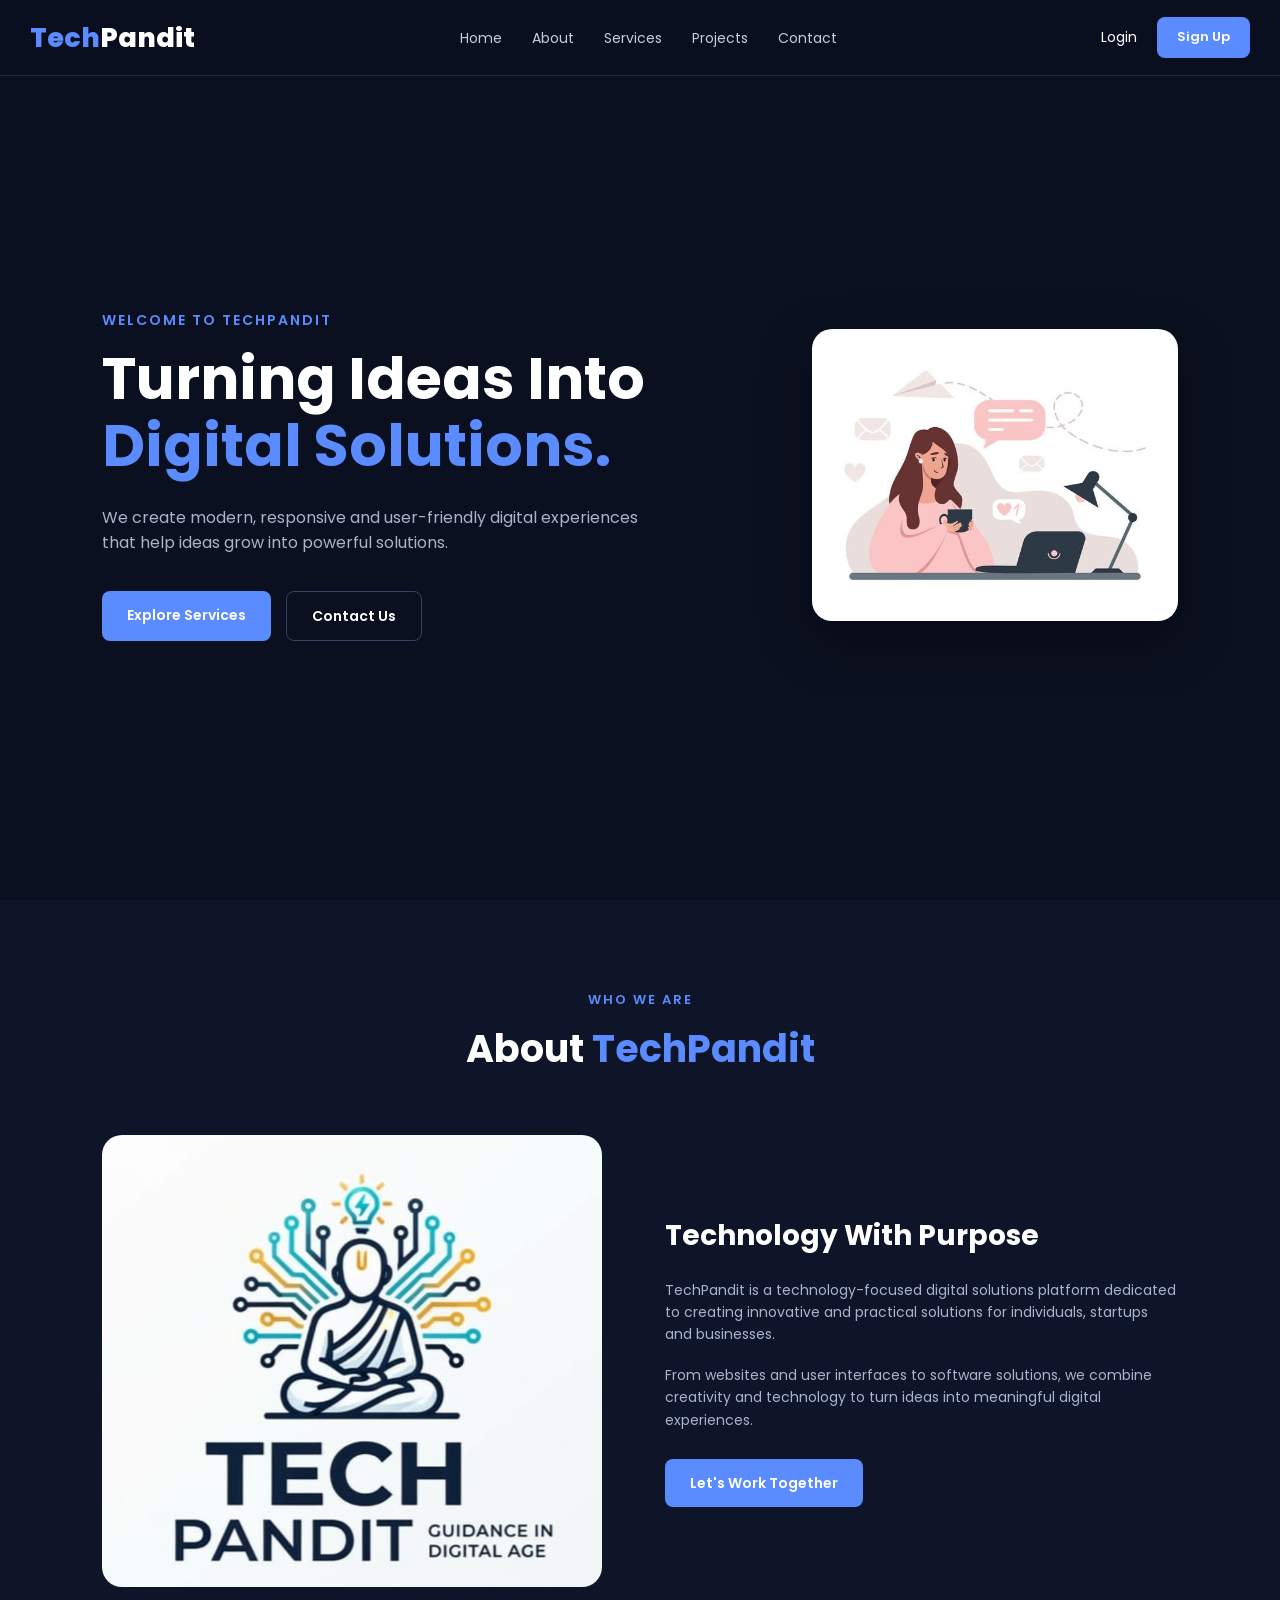
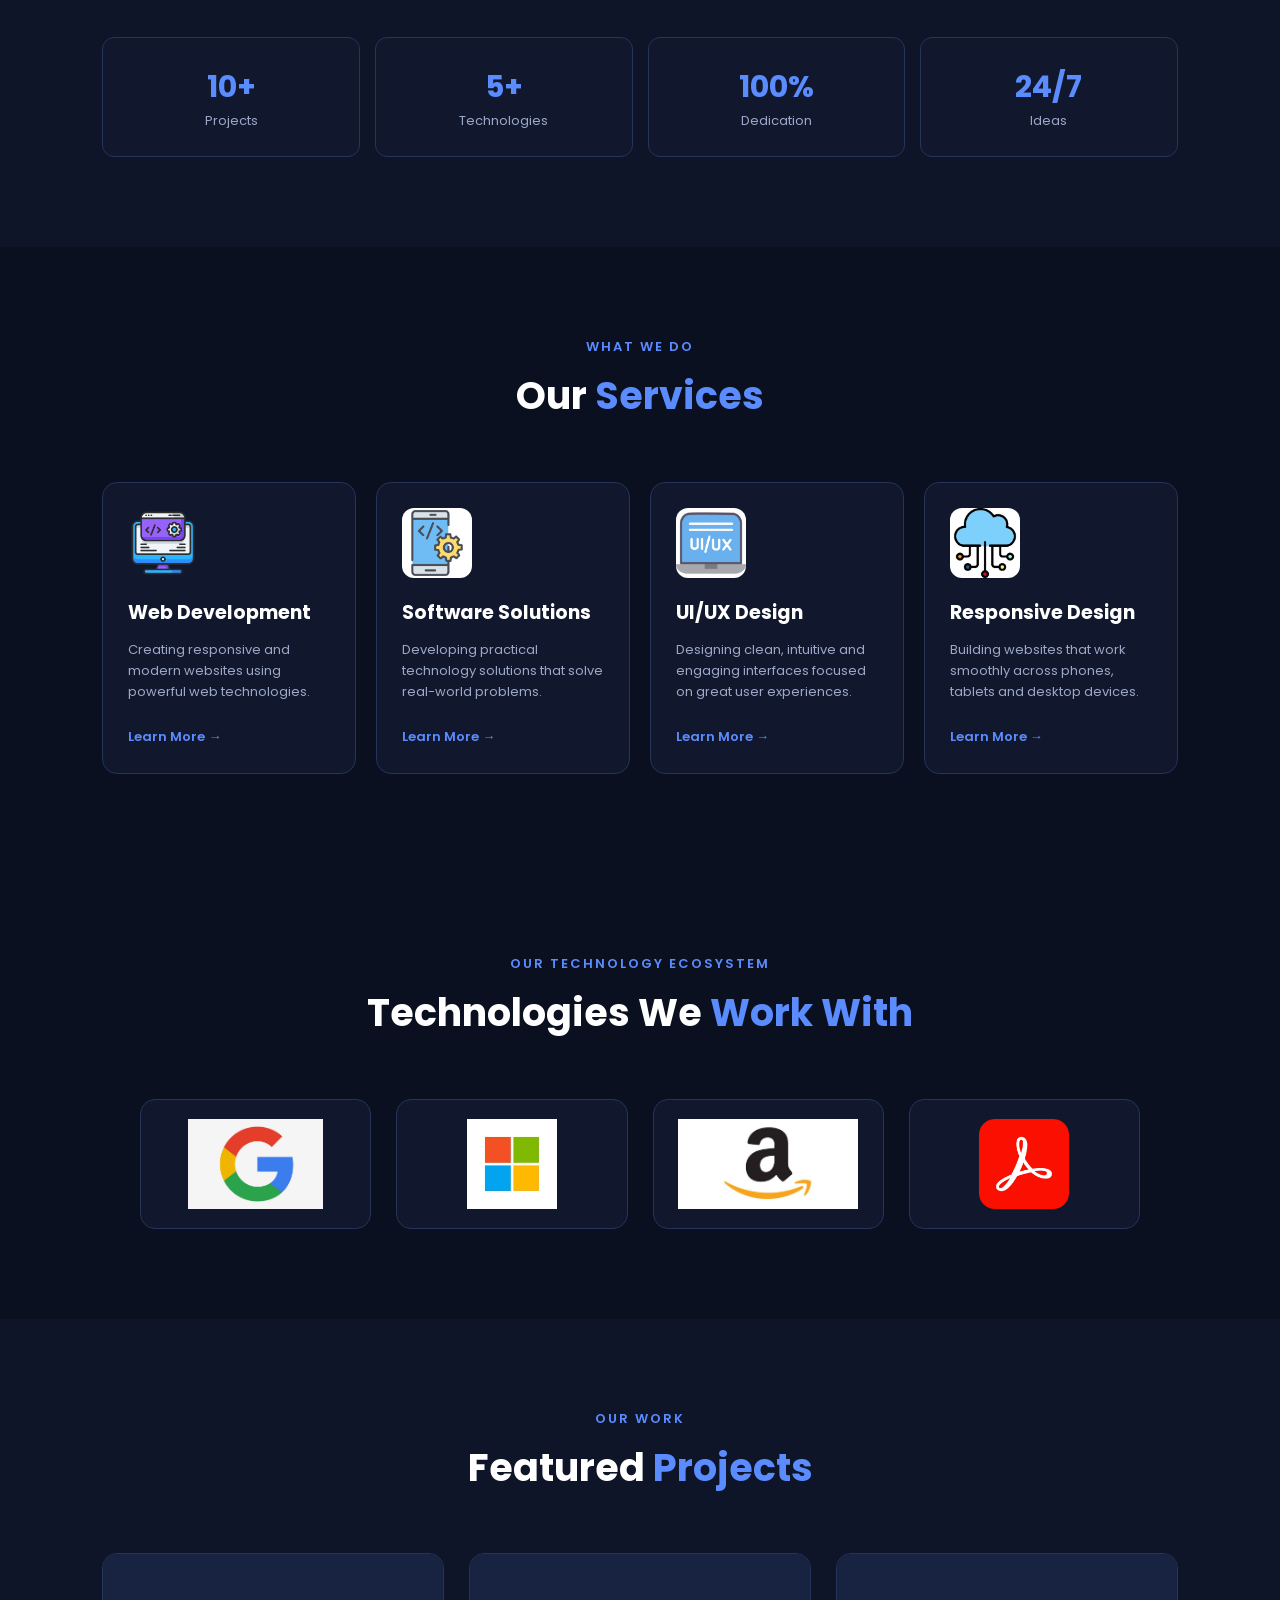
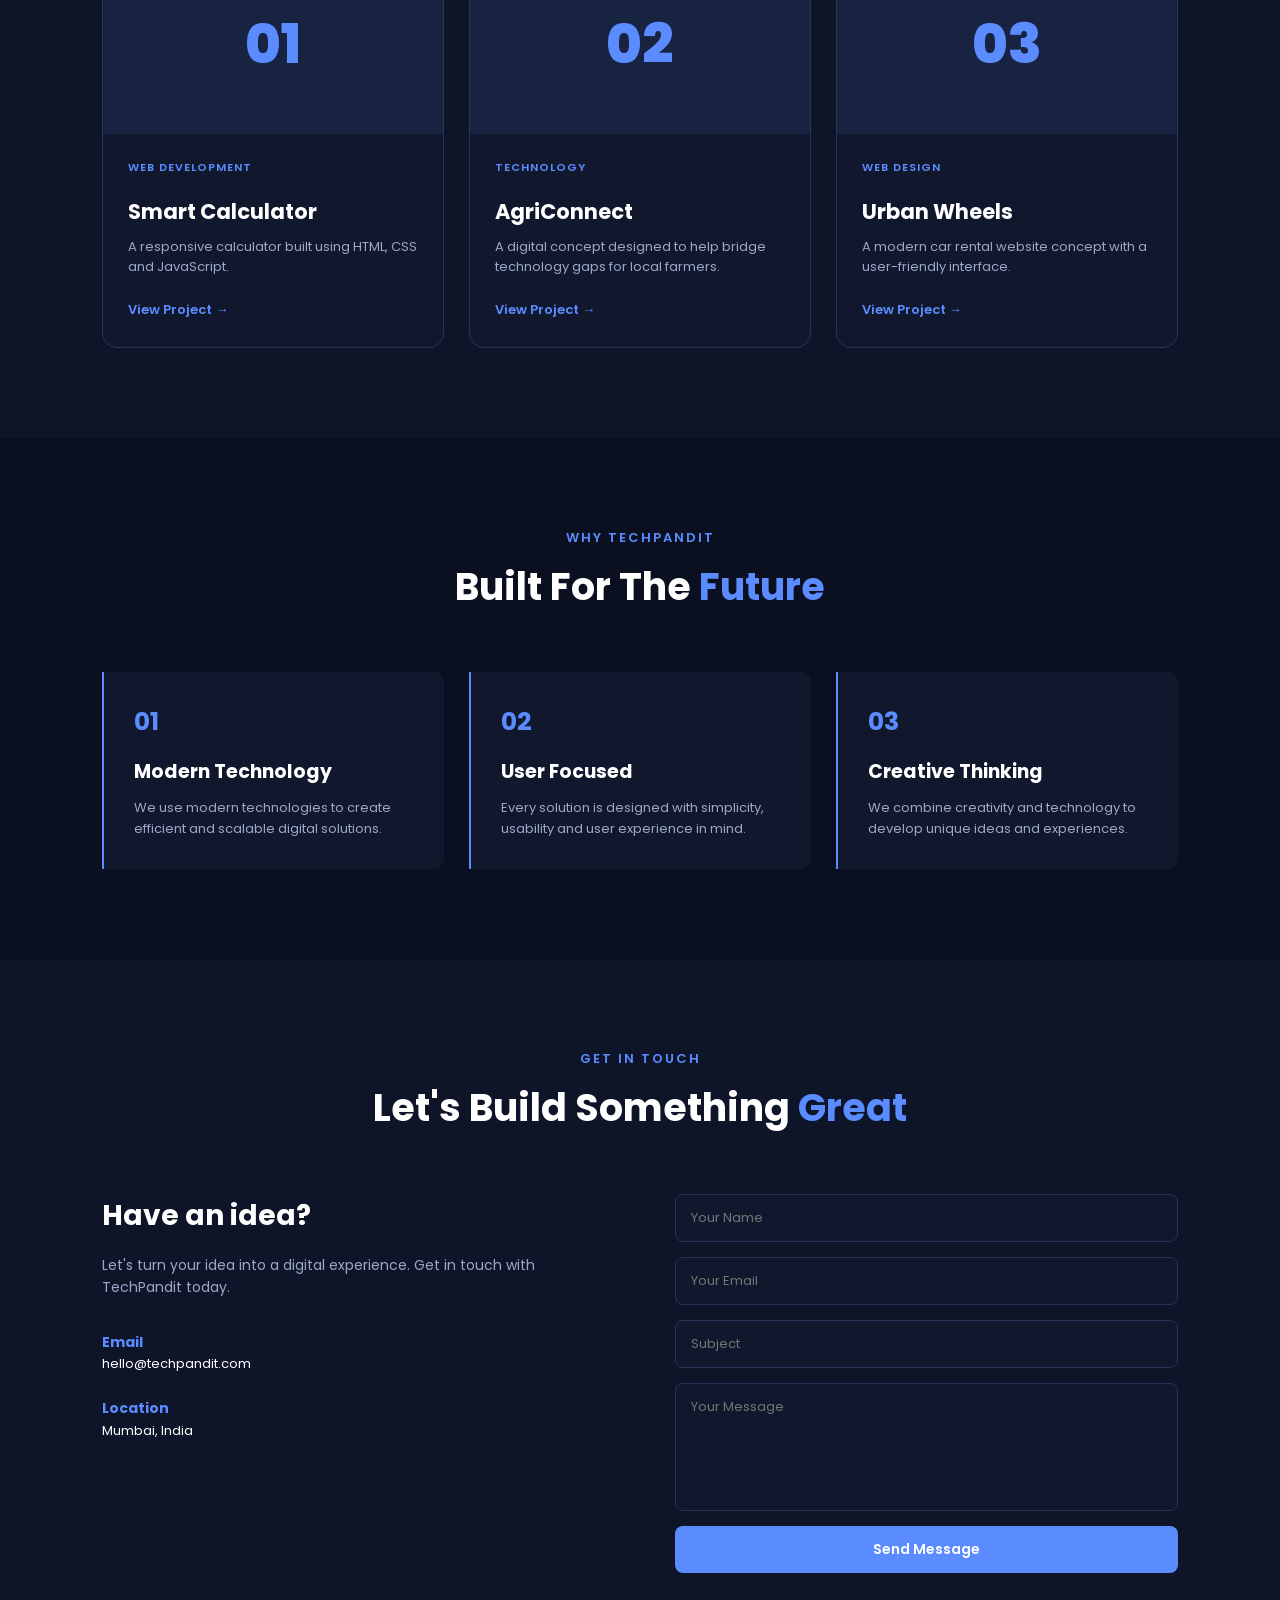
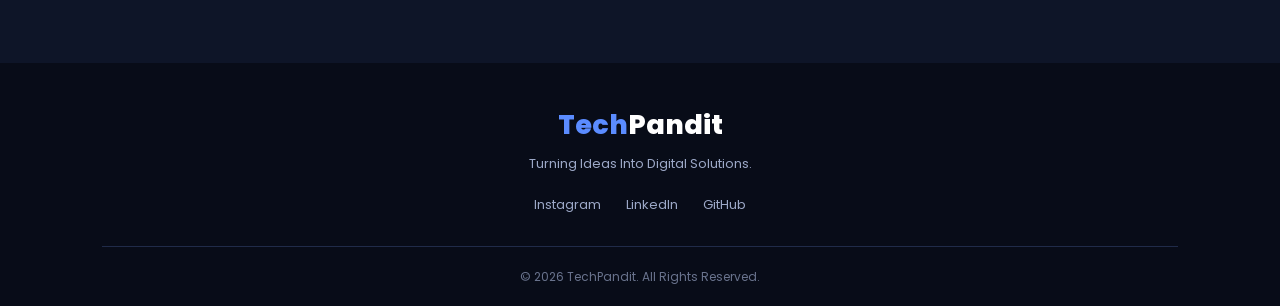
<file: sonu_task_2/index.html>
<!DOCTYPE html>
<html lang="en">

<head>
    <meta charset="UTF-8">
    <meta name="viewport" content="width=device-width, initial-scale=1.0">

    <title>TechPandit | Digital Solutions</title>

    <!-- CSS -->
    <link rel="stylesheet" href="style.css">

    <!-- Google Font -->
    <link href="https://fonts.googleapis.com/css2?family=Poppins:wght@300;400;500;600;700;800&display=swap"
        rel="stylesheet">
</head>

<body>

    <!-- ================= NAVBAR ================= -->

    <header>
        <nav class="navbar">

            <div class="logo">
                <span>Tech</span>Pandit
            </div>

            <ul class="nav-links">
                <li><a href="#home">Home</a></li>
                <li><a href="#about">About</a></li>
                <li><a href="#services">Services</a></li>
                <li><a href="#projects">Projects</a></li>
                <li><a href="#contact">Contact</a></li>
            </ul>

            <div class="nav-actions">
                <a href="login.html" class="login-link">Login</a>
                <a href="signup.html" class="nav-button">Sign Up</a>
            </div>

        </nav>
    </header>


    <!-- ================= HERO SECTION ================= -->

    <section id="home" class="hero">

        <div class="hero-content">

            <p class="hero-small-text">
                WELCOME TO TECHPANDIT
            </p>

            <h1>
                Turning Ideas Into
                <span>Digital Solutions.</span>
            </h1>

            <p class="hero-description">
                We create modern, responsive and user-friendly digital
                experiences that help ideas grow into powerful solutions.
            </p>

            <div class="hero-buttons">

                <a href="#services" class="primary-button">
                    Explore Services
                </a>

                <a href="#contact" class="secondary-button">
                    Contact Us
                </a>

            </div>

        </div>


        <!-- Hero Image -->

        <div class="hero-image">

            <img src="images/heroimage.jpg"
                alt="TechPandit Technology">

        </div>

    </section>


    <!-- ================= ABOUT SECTION ================= -->

    <section id="about" class="about">

        <div class="section-heading">

            <p>WHO WE ARE</p>

            <h2>
                About <span>TechPandit</span>
            </h2>

        </div>


        <div class="about-content">

            <!-- About Image -->

            <div class="about-image">

                <img src="images/about.jpg"
                    alt="About TechPandit">

            </div>


            <!-- About Text -->

            <div class="about-text">

                <h3>
                    Technology With Purpose
                </h3>

                <p>
                    TechPandit is a technology-focused digital solutions
                    platform dedicated to creating innovative and practical
                    solutions for individuals, startups and businesses.
                </p>

                <p>
                    From websites and user interfaces to software solutions,
                    we combine creativity and technology to turn ideas into
                    meaningful digital experiences.
                </p>

                <a href="#contact" class="primary-button">
                    Let's Work Together
                </a>

            </div>


            <!-- Statistics -->

            <div class="about-box">

                <div class="about-stat">

                    <h3>10+</h3>

                    <p>
                        Projects
                    </p>

                </div>


                <div class="about-stat">

                    <h3>5+</h3>

                    <p>
                        Technologies
                    </p>

                </div>


                <div class="about-stat">

                    <h3>100%</h3>

                    <p>
                        Dedication
                    </p>

                </div>


                <div class="about-stat">

                    <h3>24/7</h3>

                    <p>
                        Ideas
                    </p>

                </div>

            </div>

        </div>

    </section>


    <!-- ================= SERVICES SECTION ================= -->

    <section id="services" class="services">

        <div class="section-heading">

            <p>WHAT WE DO</p>

            <h2>
                Our <span>Services</span>
            </h2>

        </div>


        <div class="service-container">


            <!-- SERVICE 1 -->

            <div class="service-card">

                <div class="service-icon">

                    <img src="images/service1.jpg"
                        alt="Web Development">

                </div>

                <h3>
                    Web Development
                </h3>

                <p>
                    Creating responsive and modern websites using
                    powerful web technologies.
                </p>

                <a href="#contact">
                    Learn More →
                </a>

            </div>


            <!-- SERVICE 2 -->

            <div class="service-card">

                <div class="service-icon">

                    <img src="images/service2.jpg"
                        alt="Software Solutions">

                </div>

                <h3>
                    Software Solutions
                </h3>

                <p>
                    Developing practical technology solutions that
                    solve real-world problems.
                </p>

                <a href="#contact">
                    Learn More →
                </a>

            </div>


            <!-- SERVICE 3 -->

            <div class="service-card">

                <div class="service-icon">

                    <img src="images/service3.jpg"
                        alt="UI UX Design">

                </div>

                <h3>
                    UI/UX Design
                </h3>

                <p>
                    Designing clean, intuitive and engaging interfaces
                    focused on great user experiences.
                </p>

                <a href="#contact">
                    Learn More →
                </a>

            </div>


            <!-- SERVICE 4 -->

            <div class="service-card">

                <div class="service-icon">

                    <img src="images/service4.jpg"
                        alt="Responsive Design">

                </div>

                <h3>
                    Responsive Design
                </h3>

                <p>
                    Building websites that work smoothly across phones,
                    tablets and desktop devices.
                </p>

                <a href="#contact">
                    Learn More →
                </a>

            </div>

        </div>

    </section>


    <!-- ================= TECHNOLOGIES SECTION ================= -->

    <section class="technologies">

        <div class="section-heading">

            <p>OUR TECHNOLOGY ECOSYSTEM</p>

            <h2>
                Technologies We <span>Work With</span>
            </h2>

        </div>


        <div class="technology-container">

            <div class="technology-card">

                <img src="images/google.jpg"
                    alt="Google">

            </div>


            <div class="technology-card">

                <img src="images/microsoft.jpg"
                    alt="Microsoft">

            </div>


            <div class="technology-card">

                <img src="images/amazon.jpg"
                    alt="Amazon">

            </div>


            <div class="technology-card">

                <img src="images/adobe.jpg"
                    alt="Adobe">

            </div>

        </div>

    </section>


    <!-- ================= PROJECTS SECTION ================= -->

    <section id="projects" class="projects">

        <div class="section-heading">

            <p>OUR WORK</p>

            <h2>
                Featured <span>Projects</span>
            </h2>

        </div>


        <div class="project-container">


            <!-- PROJECT 1 -->

            <div class="project-card">

                <div class="project-image">

                    <span>01</span>

                </div>

                <div class="project-info">

                    <p>
                        WEB DEVELOPMENT
                    </p>

                    <h3>
                        Smart Calculator
                    </h3>

                    <p>
                        A responsive calculator built using HTML,
                        CSS and JavaScript.
                    </p>

                    <a href="#">
                        View Project →
                    </a>

                </div>

            </div>


            <!-- PROJECT 2 -->

            <div class="project-card">

                <div class="project-image">

                    <span>02</span>

                </div>

                <div class="project-info">

                    <p>
                        TECHNOLOGY
                    </p>

                    <h3>
                        AgriConnect
                    </h3>

                    <p>
                        A digital concept designed to help bridge
                        technology gaps for local farmers.
                    </p>

                    <a href="#">
                        View Project →
                    </a>

                </div>

            </div>


            <!-- PROJECT 3 -->

            <div class="project-card">

                <div class="project-image">

                    <span>03</span>

                </div>

                <div class="project-info">

                    <p>
                        WEB DESIGN
                    </p>

                    <h3>
                        Urban Wheels
                    </h3>

                    <p>
                        A modern car rental website concept with a
                        user-friendly interface.
                    </p>

                    <a href="#">
                        View Project →
                    </a>

                </div>

            </div>

        </div>

    </section>


    <!-- ================= WHY CHOOSE US ================= -->

    <section class="why-us">

        <div class="section-heading">

            <p>WHY TECHPANDIT</p>

            <h2>
                Built For The <span>Future</span>
            </h2>

        </div>


        <div class="why-container">


            <div class="why-card">

                <h3>01</h3>

                <h4>
                    Modern Technology
                </h4>

                <p>
                    We use modern technologies to create efficient
                    and scalable digital solutions.
                </p>

            </div>


            <div class="why-card">

                <h3>02</h3>

                <h4>
                    User Focused
                </h4>

                <p>
                    Every solution is designed with simplicity,
                    usability and user experience in mind.
                </p>

            </div>


            <div class="why-card">

                <h3>03</h3>

                <h4>
                    Creative Thinking
                </h4>

                <p>
                    We combine creativity and technology to develop
                    unique ideas and experiences.
                </p>

            </div>

        </div>

    </section>


    <!-- ================= CONTACT SECTION ================= -->

    <section id="contact" class="contact">

        <div class="section-heading">

            <p>GET IN TOUCH</p>

            <h2>
                Let's Build Something <span>Great</span>
            </h2>

        </div>


        <div class="contact-container">


            <!-- Contact Information -->

            <div class="contact-info">

                <h3>
                    Have an idea?
                </h3>

                <p>
                    Let's turn your idea into a digital experience.
                    Get in touch with TechPandit today.
                </p>


                <div class="contact-detail">

                    <strong>
                        Email
                    </strong>

                    <p>
                        hello@techpandit.com
                    </p>

                </div>


                <div class="contact-detail">

                    <strong>
                        Location
                    </strong>

                    <p>
                        Mumbai, India
                    </p>

                </div>

            </div>


            <!-- Contact Form -->

            <form class="contact-form">

                <input
                    type="text"
                    placeholder="Your Name"
                    required
                >

                <input
                    type="email"
                    placeholder="Your Email"
                    required
                >

                <input
                    type="text"
                    placeholder="Subject"
                >

                <textarea
                    placeholder="Your Message"
                    rows="5"
                ></textarea>

                <button type="submit">
                    Send Message
                </button>

            </form>

        </div>

    </section>


    <!-- ================= FOOTER ================= -->

    <footer>

        <div class="footer-content">

            <div class="footer-logo">

                <span>Tech</span>Pandit

            </div>

            <p>
                Turning Ideas Into Digital Solutions.
            </p>


            <div class="social-links">

                <a href="#">
                    Instagram
                </a>

                <a href="#">
                    LinkedIn
                </a>

                <a href="#">
                    GitHub
                </a>

            </div>

        </div>


        <div class="footer-bottom">

            <p>
                © 2026 TechPandit. All Rights Reserved.
            </p>

        </div>

    </footer>


    <!-- JavaScript -->

    <script src="script.js"></script>

</body>

</html>
</file>
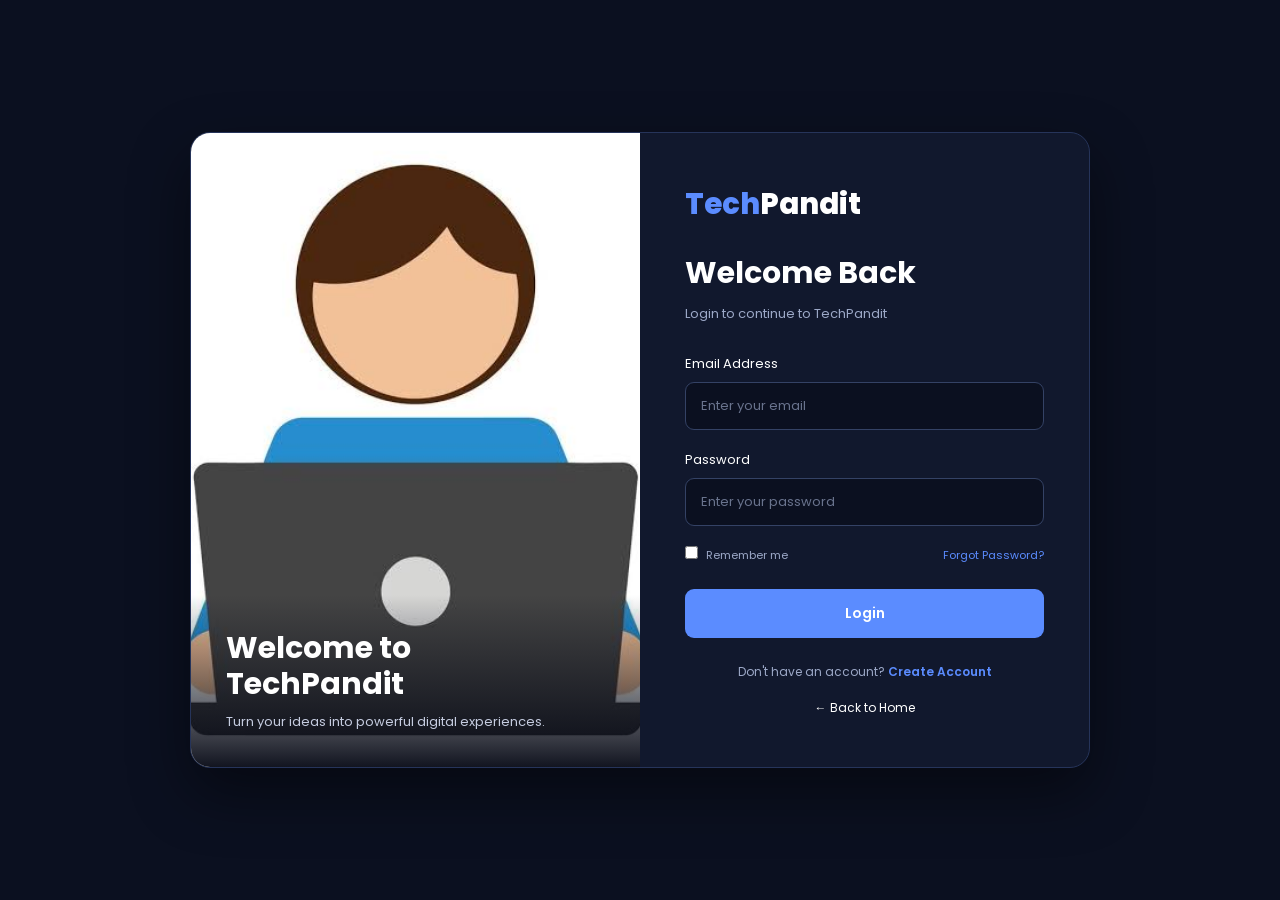
<file: sonu_task_2/login.html>
<!DOCTYPE html>
<html lang="en">

<head>
    <meta charset="UTF-8">
    <meta name="viewport" content="width=device-width, initial-scale=1.0">

    <title>Login | TechPandit</title>

    <!-- CSS -->
    <link rel="stylesheet" href="login.css">

    <!-- Google Font -->
    <link href="https://fonts.googleapis.com/css2?family=Poppins:wght@300;400;500;600;700;800&display=swap"
        rel="stylesheet">
</head>

<body>

    <div class="auth-container">

        <div class="auth-box">

            <!-- LOGIN IMAGE -->

            <div class="auth-image">

                <img src="images/login.jpg" alt="TechPandit Login">

                <div class="image-overlay">

                    <h2>Welcome to<br>TechPandit</h2>

                    <p>
                        Turn your ideas into powerful digital experiences.
                    </p>

                </div>

            </div>


            <!-- LOGIN FORM -->

            <div class="auth-form">

                <div class="auth-logo">
                    <span>Tech</span>Pandit
                </div>

                <h1>Welcome Back</h1>

                <p class="auth-subtitle">
                    Login to continue to TechPandit
                </p>


                <form id="loginForm">

                    <!-- Email -->

                    <div class="form-group">

                        <label for="email">
                            Email Address
                        </label>

                        <input
                            type="email"
                            id="email"
                            placeholder="Enter your email"
                            required
                        >

                    </div>


                    <!-- Password -->

                    <div class="form-group">

                        <label for="password">
                            Password
                        </label>

                        <input
                            type="password"
                            id="password"
                            placeholder="Enter your password"
                            required
                        >

                    </div>


                    <!-- Options -->

                    <div class="form-options">

                        <label>
                            <input type="checkbox">
                            Remember me
                        </label>

                        <a href="#">
                            Forgot Password?
                        </a>

                    </div>


                    <!-- Login Button -->

                    <button
                        type="submit"
                        class="auth-button"
                    >
                        Login
                    </button>

                </form>


                <!-- Signup -->

                <div class="auth-switch">

                    Don't have an account?

                    <a href="signup.html">
                        Create Account
                    </a>

                </div>


                <!-- Home -->

                <a href="index.html" class="back-home">
                    ← Back to Home
                </a>

            </div>

        </div>

    </div>


    <!-- JavaScript -->

    <script src="script.js"></script>

</body>

</html>
</file>
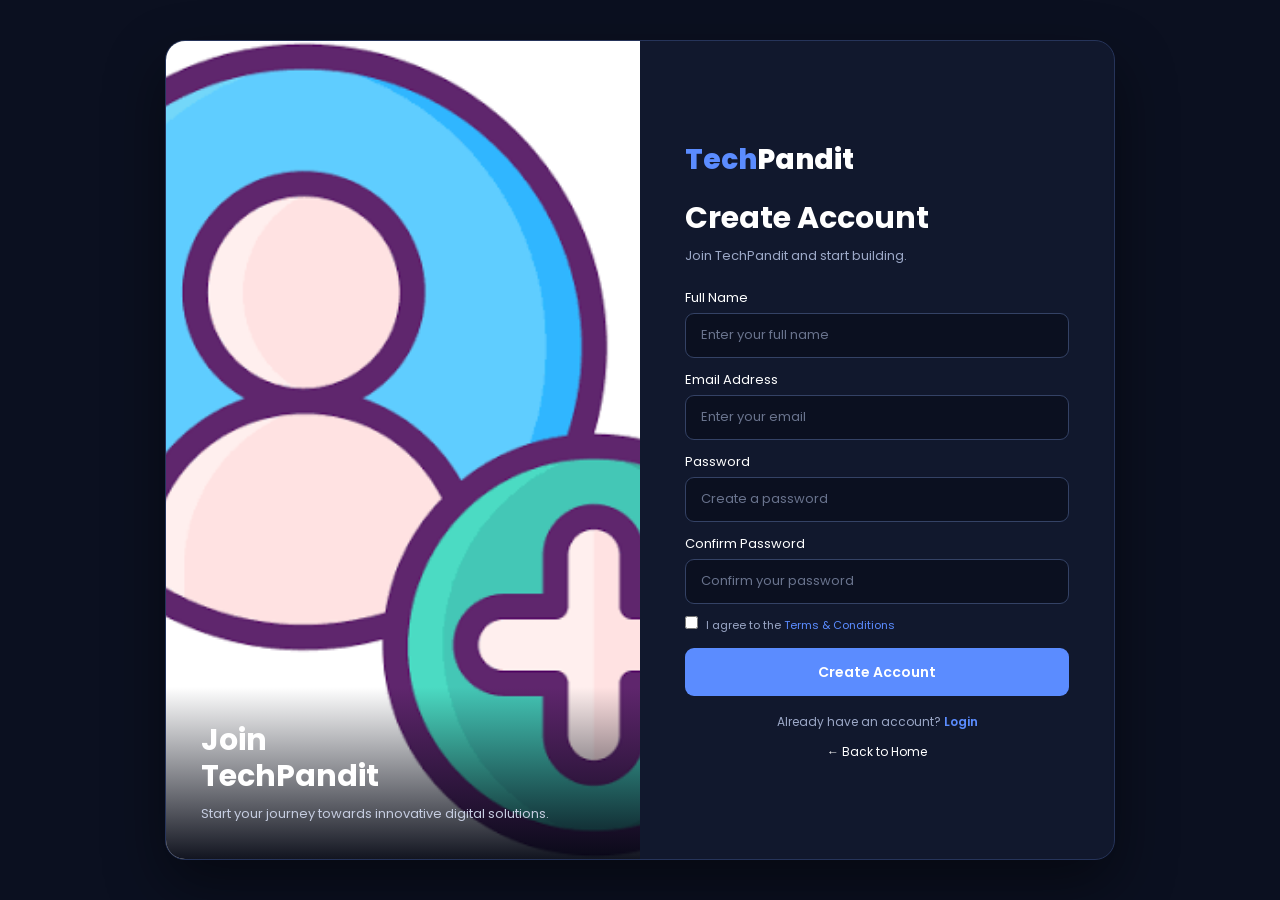
<file: sonu_task_2/signup.html>
<!DOCTYPE html>
<html lang="en">

<head>
    <meta charset="UTF-8">
    <meta name="viewport" content="width=device-width, initial-scale=1.0">

    <title>Sign Up | TechPandit</title>

    <!-- CSS -->
    <link rel="stylesheet" href="signup.css">

    <!-- Google Font -->
    <link href="https://fonts.googleapis.com/css2?family=Poppins:wght@300;400;500;600;700;800&display=swap"
        rel="stylesheet">
</head>

<body>

    <div class="auth-container">

        <div class="auth-box">

            <!-- SIGNUP IMAGE -->

            <div class="auth-image">

                <img src="images/signup.jpg" alt="TechPandit Signup">

                <div class="image-overlay">

                    <h2>Join<br>TechPandit</h2>

                    <p>
                        Start your journey towards innovative digital solutions.
                    </p>

                </div>

            </div>


            <!-- SIGNUP FORM -->

            <div class="auth-form">

                <div class="auth-logo">
                    <span>Tech</span>Pandit
                </div>

                <h1>Create Account</h1>

                <p class="auth-subtitle">
                    Join TechPandit and start building.
                </p>


                <form id="signupForm">

                    <!-- Full Name -->

                    <div class="form-group">

                        <label for="fullName">
                            Full Name
                        </label>

                        <input
                            type="text"
                            id="fullName"
                            placeholder="Enter your full name"
                            required
                        >

                    </div>


                    <!-- Email -->

                    <div class="form-group">

                        <label for="signupEmail">
                            Email Address
                        </label>

                        <input
                            type="email"
                            id="signupEmail"
                            placeholder="Enter your email"
                            required
                        >

                    </div>


                    <!-- Password -->

                    <div class="form-group">

                        <label for="signupPassword">
                            Password
                        </label>

                        <input
                            type="password"
                            id="signupPassword"
                            placeholder="Create a password"
                            required
                        >

                    </div>


                    <!-- Confirm Password -->

                    <div class="form-group">

                        <label for="confirmPassword">
                            Confirm Password
                        </label>

                        <input
                            type="password"
                            id="confirmPassword"
                            placeholder="Confirm your password"
                            required
                        >

                    </div>


                    <!-- Terms -->

                    <div class="terms">

                        <label>

                            <input
                                type="checkbox"
                                required
                            >

                            I agree to the
                            <a href="#">
                                Terms & Conditions
                            </a>

                        </label>

                    </div>


                    <!-- Signup Button -->

                    <button
                        type="submit"
                        class="auth-button"
                    >
                        Create Account
                    </button>

                </form>


                <!-- Login -->

                <div class="auth-switch">

                    Already have an account?

                    <a href="login.html">
                        Login
                    </a>

                </div>


                <!-- Home -->

                <a href="index.html" class="back-home">
                    ← Back to Home
                </a>

            </div>

        </div>

    </div>


    <!-- JavaScript -->

    <script src="script.js"></script>

</body>

</html>
</file>
<file: sonu_task_2/style.css>
/* =========================
   GLOBAL STYLES
========================= */

* {
    margin: 0;
    padding: 0;
    box-sizing: border-box;
    font-family: 'Poppins', sans-serif;
}

html {
    scroll-behavior: smooth;
}

body {
    background: #0b1020;
    color: #ffffff;
    line-height: 1.6;
}

a {
    text-decoration: none;
    color: inherit;
}

section {
    padding: 90px 8%;
}


/* =========================
   NAVBAR
========================= */

header {
    width: 100%;
    position: fixed;
    top: 0;
    left: 0;
    z-index: 1000;
    background: rgba(11, 16, 32, 0.92);
    backdrop-filter: blur(10px);
    border-bottom: 1px solid #202b49;
}

.navbar {
    max-width: 1300px;
    margin: auto;
    height: 75px;
    display: flex;
    align-items: center;
    justify-content: space-between;
    padding: 0 30px;
}

.logo {
    font-size: 27px;
    font-weight: 800;
    color: #ffffff;
}

.logo span {
    color: #5b8cff;
}

.nav-links {
    display: flex;
    list-style: none;
    gap: 30px;
}

.nav-links a {
    color: #c5cce0;
    font-size: 14px;
    transition: 0.3s;
}

.nav-links a:hover {
    color: #5b8cff;
}

.nav-actions {
    display: flex;
    align-items: center;
    gap: 20px;
}

.login-link {
    color: #ffffff;
    font-size: 14px;
    transition: 0.3s;
}

.login-link:hover {
    color: #5b8cff;
}

.nav-button {
    background: #5b8cff;
    padding: 10px 20px;
    border-radius: 8px;
    font-size: 13px;
    font-weight: 600;
    transition: 0.3s;
}

.nav-button:hover {
    background: #426fd6;
    transform: translateY(-2px);
}


/* =========================
   HERO SECTION
========================= */

.hero {
    min-height: 100vh;
    padding-top: 140px;
    display: flex;
    align-items: center;
    justify-content: space-between;
    gap: 60px;
    max-width: 1400px;
    margin: auto;
}

.hero-content {
    max-width: 650px;
}

.hero-small-text {
    color: #5b8cff;
    font-size: 14px;
    font-weight: 600;
    letter-spacing: 2px;
    margin-bottom: 15px;
}

.hero h1 {
    font-size: 58px;
    line-height: 1.15;
    margin-bottom: 25px;
}

.hero h1 span {
    color: #5b8cff;
}

.hero-description {
    color: #aab3cb;
    font-size: 16px;
    max-width: 570px;
    margin-bottom: 35px;
}

.hero-buttons {
    display: flex;
    gap: 15px;
}

.primary-button,
.secondary-button {
    display: inline-block;
    padding: 13px 25px;
    border-radius: 8px;
    font-size: 14px;
    font-weight: 600;
    transition: 0.3s;
}

.primary-button {
    background: #5b8cff;
    color: #ffffff;
}

.primary-button:hover {
    background: #426fd6;
    transform: translateY(-3px);
}

.secondary-button {
    border: 1px solid #344265;
    color: #ffffff;
}

.secondary-button:hover {
    border-color: #5b8cff;
    color: #5b8cff;
}


/* =========================
   HERO IMAGE
========================= */

.hero-image {
    width: 450px;
    display: flex;
    justify-content: center;
    align-items: center;
}

.hero-image img {
    width: 100%;
    max-width: 450px;
    border-radius: 20px;
    display: block;
    box-shadow: 0 20px 50px rgba(0, 0, 0, 0.35);
}


/* =========================
   SECTION HEADINGS
========================= */

.section-heading {
    text-align: center;
    margin-bottom: 55px;
}

.section-heading p {
    color: #5b8cff;
    font-size: 13px;
    font-weight: 600;
    letter-spacing: 2px;
    margin-bottom: 8px;
}

.section-heading h2 {
    font-size: 38px;
}

.section-heading h2 span {
    color: #5b8cff;
}


/* =========================
   ABOUT SECTION
========================= */

.about {
    background: #0e1528;
}

.about-content {
    max-width: 1200px;
    margin: auto;
    display: grid;
    grid-template-columns: 1fr 1fr;
    gap: 50px;
    align-items: center;
}

.about-image {
    width: 100%;
}

.about-image img {
    width: 100%;
    max-width: 500px;
    border-radius: 20px;
    display: block;
}

.about-text h3 {
    font-size: 28px;
    margin-bottom: 20px;
}

.about-text p {
    color: #aab3cb;
    font-size: 14px;
    margin-bottom: 18px;
}

.about-text .primary-button {
    margin-top: 10px;
}


/* Statistics */

.about-box {
    grid-column: 1 / -1;
    display: grid;
    grid-template-columns: repeat(4, 1fr);
    gap: 15px;
}

.about-stat {
    background: #11182d;
    border: 1px solid #26345a;
    border-radius: 12px;
    padding: 25px;
    text-align: center;
    transition: 0.3s;
}

.about-stat:hover {
    border-color: #5b8cff;
    transform: translateY(-5px);
}

.about-stat h3 {
    color: #5b8cff;
    font-size: 30px;
}

.about-stat p {
    color: #9ca8c7;
    font-size: 13px;
}


/* =========================
   SERVICES
========================= */

.service-container {
    max-width: 1200px;
    margin: auto;
    display: grid;
    grid-template-columns: repeat(4, 1fr);
    gap: 20px;
}

.service-card {
    background: #11182d;
    border: 1px solid #26345a;
    border-radius: 15px;
    padding: 25px;
    transition: 0.3s;
}

.service-card:hover {
    transform: translateY(-8px);
    border-color: #5b8cff;
}

.service-icon {
    width: 70px;
    height: 70px;
    margin-bottom: 20px;
    overflow: hidden;
    border-radius: 12px;
}

.service-icon img {
    width: 100%;
    height: 100%;
    object-fit: cover;
    display: block;
}

.service-card h3 {
    font-size: 19px;
    margin-bottom: 12px;
}

.service-card p {
    color: #9ca8c7;
    font-size: 13px;
    margin-bottom: 20px;
}

.service-card a {
    color: #5b8cff;
    font-size: 13px;
    font-weight: 600;
}


/* =========================
   TECHNOLOGIES
========================= */

.technologies {
    background: #0b1020;
}

.technology-container {
    max-width: 1000px;
    margin: auto;
    display: grid;
    grid-template-columns: repeat(4, 1fr);
    gap: 25px;
}

.technology-card {
    height: 130px;
    background: #11182d;
    border: 1px solid #26345a;
    border-radius: 15px;
    display: flex;
    justify-content: center;
    align-items: center;
    padding: 20px;
    transition: 0.3s;
}

.technology-card:hover {
    transform: translateY(-6px);
    border-color: #5b8cff;
}

.technology-card img {
    max-width: 100%;
    max-height: 90px;
    object-fit: contain;
}


/* =========================
   PROJECTS
========================= */

.projects {
    background: #0e1528;
}

.project-container {
    max-width: 1200px;
    margin: auto;
    display: grid;
    grid-template-columns: repeat(3, 1fr);
    gap: 25px;
}

.project-card {
    background: #11182d;
    border: 1px solid #26345a;
    border-radius: 15px;
    overflow: hidden;
    transition: 0.3s;
}

.project-card:hover {
    transform: translateY(-7px);
    border-color: #5b8cff;
}

.project-image {
    height: 180px;
    background: #182342;
    display: flex;
    align-items: center;
    justify-content: center;
}

.project-image span {
    font-size: 55px;
    font-weight: 800;
    color: #5b8cff;
}

.project-info {
    padding: 25px;
}

.project-info > p:first-child {
    color: #5b8cff;
    font-size: 11px;
    font-weight: 600;
    letter-spacing: 1px;
}

.project-info h3 {
    font-size: 21px;
    margin: 8px 0;
}

.project-info p {
    color: #9ca8c7;
    font-size: 13px;
    margin-bottom: 18px;
}

.project-info a {
    color: #5b8cff;
    font-size: 13px;
    font-weight: 600;
}


/* =========================
   WHY US
========================= */

.why-container {
    max-width: 1100px;
    margin: auto;
    display: grid;
    grid-template-columns: repeat(3, 1fr);
    gap: 25px;
}

.why-card {
    padding: 30px;
    border-left: 2px solid #5b8cff;
    background: #11182d;
    border-radius: 0 10px 10px 0;
}

.why-card h3 {
    color: #5b8cff;
    font-size: 25px;
    margin-bottom: 15px;
}

.why-card h4 {
    font-size: 19px;
    margin-bottom: 10px;
}

.why-card p {
    color: #9ca8c7;
    font-size: 13px;
}


/* =========================
   CONTACT
========================= */

.contact {
    background: #0e1528;
}

.contact-container {
    max-width: 1100px;
    margin: auto;
    display: flex;
    gap: 70px;
}

.contact-info {
    flex: 1;
}

.contact-info h3 {
    font-size: 28px;
    margin-bottom: 15px;
}

.contact-info > p {
    color: #9ca8c7;
    font-size: 14px;
    margin-bottom: 30px;
}

.contact-detail {
    margin-bottom: 20px;
}

.contact-detail strong {
    color: #5b8cff;
    font-size: 14px;
}

.contact-detail p {
    color: #ffffff;
    font-size: 13px;
}


/* Contact Form */

.contact-form {
    flex: 1;
    display: flex;
    flex-direction: column;
    gap: 15px;
}

.contact-form input,
.contact-form textarea {
    width: 100%;
    padding: 13px 15px;
    background: #11182d;
    border: 1px solid #26345a;
    border-radius: 8px;
    color: #ffffff;
    outline: none;
    font-size: 13px;
    resize: none;
}

.contact-form input:focus,
.contact-form textarea:focus {
    border-color: #5b8cff;
}

.contact-form button {
    padding: 13px;
    background: #5b8cff;
    color: #ffffff;
    border: none;
    border-radius: 8px;
    font-size: 14px;
    font-weight: 600;
    cursor: pointer;
    transition: 0.3s;
}

.contact-form button:hover {
    background: #426fd6;
    transform: translateY(-2px);
}


/* =========================
   FOOTER
========================= */

footer {
    background: #080c18;
    padding: 40px 8% 20px;
}

.footer-content {
    max-width: 1200px;
    margin: auto;
    text-align: center;
}

.footer-logo {
    font-size: 27px;
    font-weight: 800;
    margin-bottom: 8px;
}

.footer-logo span {
    color: #5b8cff;
}

.footer-content > p {
    color: #9ca8c7;
    font-size: 13px;
}

.social-links {
    display: flex;
    justify-content: center;
    gap: 25px;
    margin-top: 20px;
}

.social-links a {
    color: #9ca8c7;
    font-size: 13px;
    transition: 0.3s;
}

.social-links a:hover {
    color: #5b8cff;
}

.footer-bottom {
    max-width: 1200px;
    margin: 30px auto 0;
    padding-top: 20px;
    border-top: 1px solid #202b49;
    text-align: center;
}

.footer-bottom p {
    color: #69738d;
    font-size: 12px;
}


/* =========================
   RESPONSIVE DESIGN
========================= */

@media (max-width: 1100px) {

    .nav-links {
        gap: 18px;
    }

    .hero {
        padding-left: 5%;
        padding-right: 5%;
    }

    .hero h1 {
        font-size: 48px;
    }

    .service-container {
        grid-template-columns: repeat(2, 1fr);
    }

    .technology-container {
        grid-template-columns: repeat(2, 1fr);
    }
}


@media (max-width: 900px) {

    .hero {
        flex-direction: column;
        text-align: center;
        padding-top: 130px;
    }

    .hero-content {
        max-width: 800px;
    }

    .hero-description {
        margin-left: auto;
        margin-right: auto;
    }

    .hero-buttons {
        justify-content: center;
    }

    .about-content {
        grid-template-columns: 1fr;
    }

    .about-image {
        display: flex;
        justify-content: center;
    }

    .about-image img {
        max-width: 500px;
    }

    .about-box {
        grid-template-columns: repeat(4, 1fr);
    }

    .project-container {
        grid-template-columns: repeat(2, 1fr);
    }

    .contact-container {
        gap: 40px;
    }
}


@media (max-width: 700px) {

    .navbar {
        padding: 0 15px;
    }

    .nav-links {
        display: none;
    }

    .nav-actions {
        gap: 10px;
    }

    .login-link {
        font-size: 13px;
    }

    .nav-button {
        padding: 8px 14px;
    }

    section {
        padding: 70px 5%;
    }

    .hero h1 {
        font-size: 40px;
    }

    .hero-description {
        font-size: 14px;
    }

    .hero-image {
        width: 100%;
        max-width: 400px;
    }

    .hero-image img {
        max-width: 400px;
    }

    .service-container,
    .project-container,
    .why-container {
        grid-template-columns: 1fr;
    }

    .technology-container {
        grid-template-columns: 1fr 1fr;
    }

    .about-box {
        grid-template-columns: 1fr 1fr;
    }

    .contact-container {
        flex-direction: column;
    }

    .section-heading h2 {
        font-size: 30px;
    }
}


@media (max-width: 450px) {

    .technology-container {
        grid-template-columns: 1fr;
    }

    .about-box {
        grid-template-columns: 1fr;
    }

    .hero h1 {
        font-size: 34px;
    }
}
</file>
<file: sonu_task_2/login.css>
/* =========================
   LOGIN PAGE
========================= */

* {
    margin: 0;
    padding: 0;
    box-sizing: border-box;
    font-family: 'Poppins', sans-serif;
}

body {
    min-height: 100vh;
    background: #0b1020;
    color: #ffffff;
}


/* =========================
   CONTAINER
========================= */

.auth-container {
    width: 100%;
    min-height: 100vh;

    display: flex;
    justify-content: center;
    align-items: center;

    padding: 30px;
}


/* =========================
   LOGIN BOX
========================= */

.auth-box {
    width: 900px;
    max-width: 100%;

    display: grid;
    grid-template-columns: 1fr 1fr;

    background: #11182d;

    border: 1px solid #26345a;

    border-radius: 20px;

    overflow: hidden;

    box-shadow:
        0 25px 60px rgba(0, 0, 0, 0.45);
}


/* =========================
   IMAGE
========================= */

.auth-image {
    position: relative;

    min-height: 580px;

    overflow: hidden;
}

.auth-image img {
    width: 100%;
    height: 100%;

    object-fit: cover;

    display: block;
}


/* Image dark overlay */

.image-overlay {
    position: absolute;

    left: 0;
    bottom: 0;

    width: 100%;

    padding: 35px;

    background: linear-gradient(
        transparent,
        rgba(5, 8, 20, 0.95)
    );
}

.image-overlay h2 {
    font-size: 30px;

    line-height: 1.2;

    margin-bottom: 10px;
}

.image-overlay p {
    color: #c5cce0;

    font-size: 13px;
}


/* =========================
   FORM AREA
========================= */

.auth-form {
    padding: 50px 45px;

    display: flex;
    flex-direction: column;
    justify-content: center;
}


/* Logo */

.auth-logo {
    font-size: 29px;

    font-weight: 800;

    color: #ffffff;

    margin-bottom: 25px;
}

.auth-logo span {
    color: #5b8cff;
}


/* Heading */

.auth-form h1 {
    font-size: 30px;

    margin-bottom: 8px;
}

.auth-subtitle {
    color: #9ca8c7;

    font-size: 13px;

    margin-bottom: 30px;
}


/* =========================
   FORM
========================= */

.form-group {
    margin-bottom: 20px;
}

.form-group label {
    display: block;

    color: #ffffff;

    font-size: 13px;

    margin-bottom: 8px;
}

.form-group input {
    width: 100%;

    padding: 13px 15px;

    background: #0b1020;

    border: 1px solid #344265;

    border-radius: 9px;

    color: #ffffff;

    font-size: 13px;

    outline: none;

    transition: 0.3s;
}

.form-group input::placeholder {
    color: #69738d;
}

.form-group input:focus {
    border-color: #5b8cff;

    box-shadow:
        0 0 0 2px rgba(91, 140, 255, 0.1);
}


/* =========================
   OPTIONS
========================= */

.form-options {
    display: flex;

    justify-content: space-between;

    align-items: center;

    margin-bottom: 25px;

    font-size: 11px;
}

.form-options label {
    color: #9ca8c7;
}

.form-options input {
    margin-right: 5px;
}

.form-options a {
    color: #5b8cff;

    text-decoration: none;
}

.form-options a:hover {
    text-decoration: underline;
}


/* =========================
   BUTTON
========================= */

.auth-button {
    width: 100%;

    padding: 14px;

    border: none;

    border-radius: 9px;

    background: #5b8cff;

    color: #ffffff;

    font-size: 14px;

    font-weight: 600;

    cursor: pointer;

    transition: 0.3s;
}

.auth-button:hover {
    background: #426fd6;

    transform: translateY(-2px);
}


/* =========================
   SWITCH
========================= */

.auth-switch {
    text-align: center;

    color: #9ca8c7;

    font-size: 12px;

    margin-top: 25px;
}

.auth-switch a {
    color: #5b8cff;

    text-decoration: none;

    font-weight: 600;
}

.auth-switch a:hover {
    text-decoration: underline;
}


/* =========================
   BACK HOME
========================= */

.back-home {
    display: block;

    text-align: center;

    margin-top: 18px;

    color: #ffffff;

    text-decoration: none;

    font-size: 12px;

    transition: 0.3s;
}

.back-home:hover {
    color: #5b8cff;
}


/* =========================
   RESPONSIVE
========================= */

@media (max-width: 700px) {

    .auth-container {
        padding: 20px;
    }

    .auth-box {
        grid-template-columns: 1fr;
    }

    .auth-image {
        display: none;
    }

    .auth-form {
        padding: 40px 30px;
    }
}


@media (max-width: 400px) {

    .auth-form {
        padding: 35px 22px;
    }

    .auth-form h1 {
        font-size: 26px;
    }
}
</file>
<file: sonu_task_2/signup.css>
* {
    margin: 0;
    padding: 0;
    box-sizing: border-box;
    font-family: 'Poppins', sans-serif;
}

html,
body {
    width: 100%;
    min-height: 100%;
}

body {
    background: #0b1020;
    color: white;
}


/* =========================
   MAIN CONTAINER
========================= */

.auth-container {
    width: 100%;
    height: 100vh;

    display: flex;
    justify-content: center;
    align-items: center;

    padding: 15px;
}


/* =========================
   MAIN CARD
========================= */

.auth-box {
    width: 950px;
    height: 820px;

    max-width: 95vw;
    max-height: 95vh;

    display: grid;

    grid-template-columns: 1fr 1fr;

    background: #11182d;

    border: 1px solid #26345a;

    border-radius: 20px;

    overflow: hidden;

    box-shadow: 0 25px 60px rgba(0, 0, 0, 0.45);
}


/* =========================
   LEFT IMAGE
========================= */

.auth-image {
    position: relative;

    width: 100%;
    height: 100%;

    min-height: 0;

    overflow: hidden;
}

.auth-image img {
    width: 100%;
    height: 100%;

    object-fit: cover;

    display: block;
}


/* =========================
   IMAGE TEXT
========================= */

.image-overlay {
    position: absolute;

    left: 0;
    bottom: 0;

    width: 100%;

    padding: 35px;

    background: linear-gradient(
        transparent,
        rgba(5, 8, 20, 0.95)
    );
}

.image-overlay h2 {
    font-size: 30px;

    line-height: 1.2;

    margin-bottom: 10px;
}

.image-overlay p {
    font-size: 13px;

    color: #c5cce0;
}


/* =========================
   RIGHT SIDE
========================= */

.auth-form {
    width: 100%;
    height: 100%;

    min-height: 0;

    padding: 30px 45px;

    display: flex;
    flex-direction: column;

    justify-content: center;

    overflow-y: auto;
}


/* =========================
   LOGO
========================= */

.auth-logo {
    font-size: 28px;

    font-weight: 800;

    margin-bottom: 15px;
}

.auth-logo span {
    color: #5b8cff;
}


/* =========================
   HEADING
========================= */

.auth-form h1 {
    font-size: 30px;

    margin-bottom: 5px;
}

.auth-subtitle {
    color: #9ca8c7;

    font-size: 13px;

    margin-bottom: 22px;
}


/* =========================
   FORM
========================= */

.form-group {
    margin-bottom: 12px;
}

.form-group label {
    display: block;

    font-size: 13px;

    margin-bottom: 5px;
}

.form-group input {
    width: 100%;

    height: 45px;

    padding: 0 15px;

    background: #0b1020;

    border: 1px solid #344265;

    border-radius: 9px;

    color: white;

    font-size: 13px;

    outline: none;
}

.form-group input::placeholder {
    color: #69738d;
}

.form-group input:focus {
    border-color: #5b8cff;

    box-shadow: 0 0 0 2px rgba(91, 140, 255, 0.1);
}


/* =========================
   TERMS
========================= */

.terms {
    color: #9ca8c7;

    font-size: 11px;

    margin: 12px 0 15px;

    line-height: 1.5;
}

.terms input {
    margin-right: 5px;
}

.terms a {
    color: #5b8cff;

    text-decoration: none;
}


/* =========================
   BUTTON
========================= */

.auth-button {
    width: 100%;

    height: 48px;

    border: none;

    border-radius: 9px;

    background: #5b8cff;

    color: white;

    font-size: 14px;

    font-weight: 600;

    cursor: pointer;

    transition: 0.3s;
}

.auth-button:hover {
    background: #426fd6;

    transform: translateY(-2px);
}


/* =========================
   LOGIN LINK
========================= */

.auth-switch {
    text-align: center;

    color: #9ca8c7;

    font-size: 12px;

    margin-top: 17px;
}

.auth-switch a {
    color: #5b8cff;

    text-decoration: none;

    font-weight: 600;
}


/* =========================
   BACK HOME
========================= */

.back-home {
    display: block;

    text-align: center;

    margin-top: 12px;

    color: white;

    text-decoration: none;

    font-size: 12px;
}

.back-home:hover {
    color: #5b8cff;
}


/* =========================
   SCROLLBAR
========================= */

.auth-form::-webkit-scrollbar {
    width: 4px;
}

.auth-form::-webkit-scrollbar-track {
    background: transparent;
}

.auth-form::-webkit-scrollbar-thumb {
    background: #344265;

    border-radius: 10px;
}


/* =========================
   LAPTOP / SMALL SCREEN
========================= */

@media (max-height: 850px) {

    .auth-box {
        height: 95vh;
    }

    .auth-form {
        padding: 20px 40px;
    }

    .auth-logo {
        margin-bottom: 10px;
    }

    .auth-form h1 {
        font-size: 27px;
    }

    .auth-subtitle {
        margin-bottom: 15px;
    }

    .form-group {
        margin-bottom: 9px;
    }

    .form-group input {
        height: 40px;
    }

    .terms {
        margin: 9px 0 12px;
    }

    .auth-button {
        height: 43px;
    }
}


/* =========================
   MOBILE
========================= */

@media (max-width: 700px) {

    .auth-container {
        height: auto;
        min-height: 100vh;

        align-items: flex-start;

        padding: 20px 15px;
    }

    .auth-box {
        width: 100%;
        height: auto;

        max-height: none;
        max-width: 500px;

        display: block;
    }

    .auth-image {
        display: none;
    }

    .auth-form {
        height: auto;

        padding: 35px 25px;

        overflow: visible;
    }
}


/* =========================
   VERY SMALL MOBILE
========================= */

@media (max-width: 400px) {

    .auth-form {
        padding: 30px 20px;
    }

    .auth-form h1 {
        font-size: 25px;
    }

    .auth-logo {
        font-size: 25px;
    }
}
</file>
